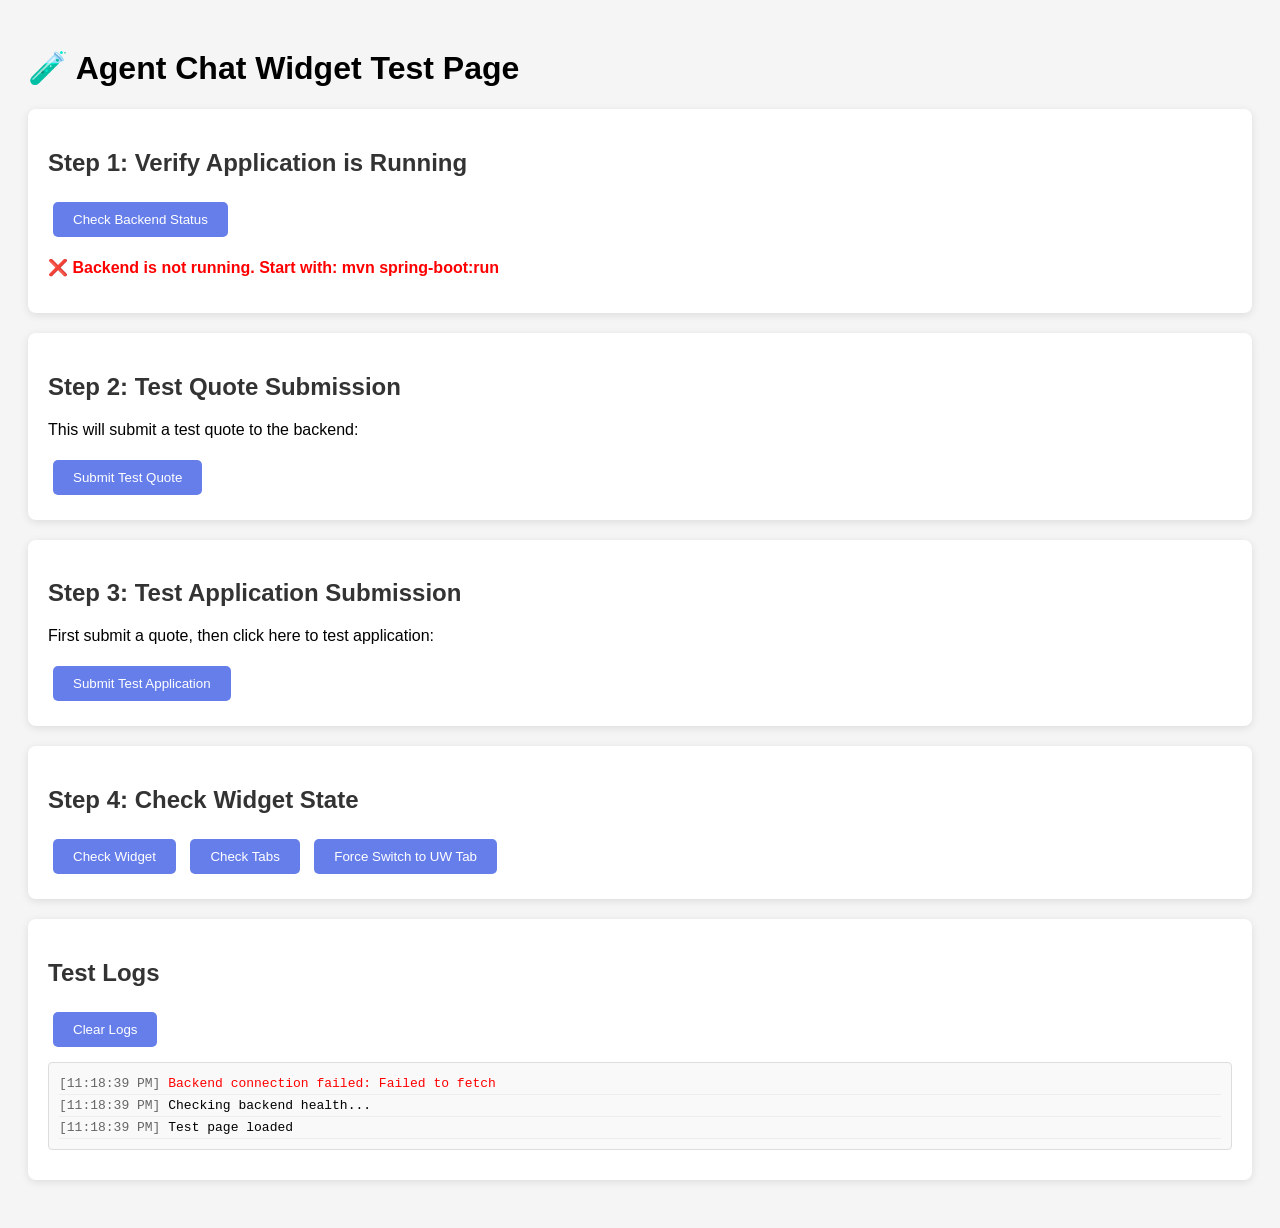
<file: src/main/resources/static/test-agent-chat.html>
<!DOCTYPE html>
<html>
<head>
    <title>Agent Chat Widget Test</title>
    <style>
        body {
            font-family: Arial, sans-serif;
            padding: 20px;
            background: #f5f5f5;
        }
        .test-section {
            background: white;
            padding: 20px;
            margin: 20px 0;
            border-radius: 8px;
            box-shadow: 0 2px 8px rgba(0,0,0,0.1);
        }
        h2 { color: #333; }
        .success { color: green; font-weight: bold; }
        .error { color: red; font-weight: bold; }
        button {
            background: #667eea;
            color: white;
            border: none;
            padding: 10px 20px;
            border-radius: 5px;
            cursor: pointer;
            margin: 5px;
        }
        button:hover {
            background: #5568d3;
        }
        .log {
            background: #f9f9f9;
            border: 1px solid #ddd;
            padding: 10px;
            margin: 10px 0;
            border-radius: 4px;
            font-family: monospace;
            max-height: 300px;
            overflow-y: auto;
        }
        .log-entry {
            padding: 3px 0;
            border-bottom: 1px solid #eee;
        }
    </style>
</head>
<body>
    <h1>🧪 Agent Chat Widget Test Page</h1>
    
    <div class="test-section">
        <h2>Step 1: Verify Application is Running</h2>
        <button onclick="checkBackend()">Check Backend Status</button>
        <div id="backend-status"></div>
    </div>

    <div class="test-section">
        <h2>Step 2: Test Quote Submission</h2>
        <p>This will submit a test quote to the backend:</p>
        <button onclick="testQuote()">Submit Test Quote</button>
        <div id="quote-status"></div>
    </div>

    <div class="test-section">
        <h2>Step 3: Test Application Submission</h2>
        <p>First submit a quote, then click here to test application:</p>
        <button onclick="testApplication()">Submit Test Application</button>
        <div id="app-status"></div>
    </div>

    <div class="test-section">
        <h2>Step 4: Check Widget State</h2>
        <button onclick="checkWidget()">Check Widget</button>
        <button onclick="checkTabs()">Check Tabs</button>
        <button onclick="forceSwitchToUW()">Force Switch to UW Tab</button>
        <div id="widget-status"></div>
    </div>

    <div class="test-section">
        <h2>Test Logs</h2>
        <button onclick="clearLogs()">Clear Logs</button>
        <div class="log" id="test-logs"></div>
    </div>

    <script>
        const API_BASE = 'http://localhost:8080/api';
        let testQuoteId = null;

        function log(message, type = 'info') {
            const logs = document.getElementById('test-logs');
            const entry = document.createElement('div');
            entry.className = 'log-entry';
            const timestamp = new Date().toLocaleTimeString();
            entry.innerHTML = `<span style="color: #666;">[${timestamp}]</span> ${message}`;
            if (type === 'error') entry.style.color = 'red';
            if (type === 'success') entry.style.color = 'green';
            logs.insertBefore(entry, logs.firstChild);
        }

        function clearLogs() {
            document.getElementById('test-logs').innerHTML = '';
            log('Logs cleared');
        }

        async function checkBackend() {
            const status = document.getElementById('backend-status');
            try {
                log('Checking backend health...');
                const response = await fetch('http://localhost:8080/actuator/health');
                if (response.ok) {
                    status.innerHTML = '<p class="success">✅ Backend is running!</p>';
                    log('Backend is healthy', 'success');
                } else {
                    status.innerHTML = '<p class="error">❌ Backend returned error</p>';
                    log('Backend returned error: ' + response.status, 'error');
                }
            } catch (error) {
                status.innerHTML = '<p class="error">❌ Backend is not running. Start with: mvn spring-boot:run</p>';
                log('Backend connection failed: ' + error.message, 'error');
            }
        }

        async function testQuote() {
            const status = document.getElementById('quote-status');
            try {
                log('Submitting test quote...');
                const response = await fetch(`${API_BASE}/quotes/calculate`, {
                    method: 'POST',
                    headers: { 'Content-Type': 'application/json' },
                    body: JSON.stringify({
                        age: 30,
                        coverageAmount: 500000,
                        healthStatus: 'Excellent'
                    })
                });

                if (!response.ok) throw new Error('Quote request failed');
                
                const data = await response.json();
                testQuoteId = data.quoteId;
                
                status.innerHTML = `
                    <p class="success">✅ Quote submitted successfully!</p>
                    <p>Quote ID: ${data.quoteId}</p>
                    <p>Monthly Premium: $${data.monthlyPremium}</p>
                    <p>Agent Trace Lines: ${data.agentTrace ? data.agentTrace.length : 0}</p>
                `;
                log(`Quote created: ${data.quoteId}, Premium: $${data.monthlyPremium}`, 'success');
                
                if (data.agentTrace && data.agentTrace.length > 0) {
                    log(`Agent trace has ${data.agentTrace.length} lines`, 'success');
                } else {
                    log('WARNING: No agent trace in response', 'error');
                }
            } catch (error) {
                status.innerHTML = `<p class="error">❌ Error: ${error.message}</p>`;
                log('Quote submission failed: ' + error.message, 'error');
            }
        }

        async function testApplication() {
            const status = document.getElementById('app-status');
            
            if (!testQuoteId) {
                status.innerHTML = '<p class="error">❌ Please submit a quote first!</p>';
                log('No quote ID available', 'error');
                return;
            }

            try {
                log('Submitting test application...');
                const response = await fetch(`${API_BASE}/applications/submit`, {
                    method: 'POST',
                    headers: { 'Content-Type': 'application/json' },
                    body: JSON.stringify({
                        quoteId: testQuoteId,
                        applicantName: 'Test User',
                        applicantEmail: 'test@example.com',
                        applicantPhone: '555-0123',
                        applicantAddress: '123 Test St'
                    })
                });

                if (!response.ok) throw new Error('Application request failed');
                
                const data = await response.json();
                
                status.innerHTML = `
                    <p class="success">✅ Application submitted successfully!</p>
                    <p>Application Number: ${data.applicationNumber}</p>
                    <p>Decision: ${data.underwritingResult?.decision}</p>
                    <p>UW Agent Trace Lines: ${data.underwritingResult?.agentTrace?.length || 0}</p>
                `;
                
                log(`Application created: ${data.applicationNumber}`, 'success');
                log(`UW Decision: ${data.underwritingResult?.decision}`, 'success');
                
                if (data.underwritingResult?.agentTrace) {
                    log(`UW Agent trace has ${data.underwritingResult.agentTrace.length} lines`, 'success');
                } else {
                    log('WARNING: No UW agent trace in response', 'error');
                }
                
                // Check if widget updated
                setTimeout(checkWidget, 1000);
            } catch (error) {
                status.innerHTML = `<p class="error">❌ Error: ${error.message}</p>`;
                log('Application submission failed: ' + error.message, 'error');
            }
        }

        function checkWidget() {
            const status = document.getElementById('widget-status');
            const widget = document.getElementById('floating-agent-chat');
            
            if (!widget) {
                status.innerHTML = '<p class="error">❌ Widget not found in DOM</p>';
                log('Widget element not found', 'error');
                return;
            }
            
            log('Widget found in DOM', 'success');
            
            const isCollapsed = widget.classList.contains('collapsed');
            const tabs = widget.querySelectorAll('.agent-tab');
            const quoteTab = widget.querySelector('[data-agent="quote"]');
            const uwTab = widget.querySelector('[data-agent="underwriting"]');
            const quoteChat = document.getElementById('quote-agent-chat');
            const uwChat = document.getElementById('underwriting-agent-chat');
            
            let html = '<h3>Widget Status:</h3>';
            html += `<p>State: ${isCollapsed ? '🔽 Collapsed' : '🔼 Expanded'}</p>`;
            html += `<p>Total Tabs: ${tabs.length}</p>`;
            
            if (quoteTab) {
                html += `<p>Quote Tab: ${quoteTab.style.display !== 'none' ? '✅ Visible' : '❌ Hidden'} | ${quoteTab.classList.contains('active') ? '🟢 Active' : '⚪ Inactive'}</p>`;
                log(`Quote tab - Display: ${quoteTab.style.display}, Active: ${quoteTab.classList.contains('active')}`);
            }
            
            if (uwTab) {
                html += `<p>UW Tab: ${uwTab.style.display !== 'none' ? '✅ Visible' : '❌ Hidden'} | ${uwTab.classList.contains('active') ? '🟢 Active' : '⚪ Inactive'}</p>`;
                log(`UW tab - Display: ${uwTab.style.display}, Active: ${uwTab.classList.contains('active')}`);
            }
            
            if (quoteChat) {
                html += `<p>Quote Chat: Display = ${quoteChat.style.display || 'default'}</p>`;
                log(`Quote chat display: ${quoteChat.style.display}`);
            }
            
            if (uwChat) {
                html += `<p>UW Chat: Display = ${uwChat.style.display || 'default'}</p>`;
                const hasContent = uwChat.innerHTML.trim().length > 0;
                html += `<p>UW Chat Content: ${hasContent ? '✅ Has content' : '❌ Empty'}</p>`;
                log(`UW chat display: ${uwChat.style.display}, Has content: ${hasContent}`);
            }
            
            status.innerHTML = html;
        }

        function checkTabs() {
            const tabs = document.querySelectorAll('.agent-tab');
            log(`Found ${tabs.length} tabs:`);
            tabs.forEach((tab, i) => {
                log(`  Tab ${i + 1}: agent="${tab.dataset.agent}", active="${tab.classList.contains('active')}", display="${tab.style.display}"`);
            });
        }

        function forceSwitchToUW() {
            log('Attempting to force switch to UW tab...');
            try {
                if (typeof switchAgentTab === 'function') {
                    switchAgentTab('underwriting');
                    log('Called switchAgentTab function', 'success');
                } else {
                    log('switchAgentTab function not found, using manual method', 'error');
                    
                    // Manual switch
                    const tabs = document.querySelectorAll('.agent-tab');
                    tabs.forEach(tab => {
                        if (tab.dataset.agent === 'underwriting') {
                            tab.classList.add('active');
                        } else {
                            tab.classList.remove('active');
                        }
                    });
                    
                    const quoteChat = document.getElementById('quote-agent-chat');
                    const uwChat = document.getElementById('underwriting-agent-chat');
                    if (quoteChat) quoteChat.style.display = 'none';
                    if (uwChat) uwChat.style.display = 'block';
                    
                    log('Manual switch completed', 'success');
                }
                setTimeout(checkWidget, 100);
            } catch (error) {
                log('Switch failed: ' + error.message, 'error');
            }
        }

        // Auto-check backend on load
        window.onload = function() {
            log('Test page loaded');
            checkBackend();
        };
    </script>
</body>
</html>
</file>
